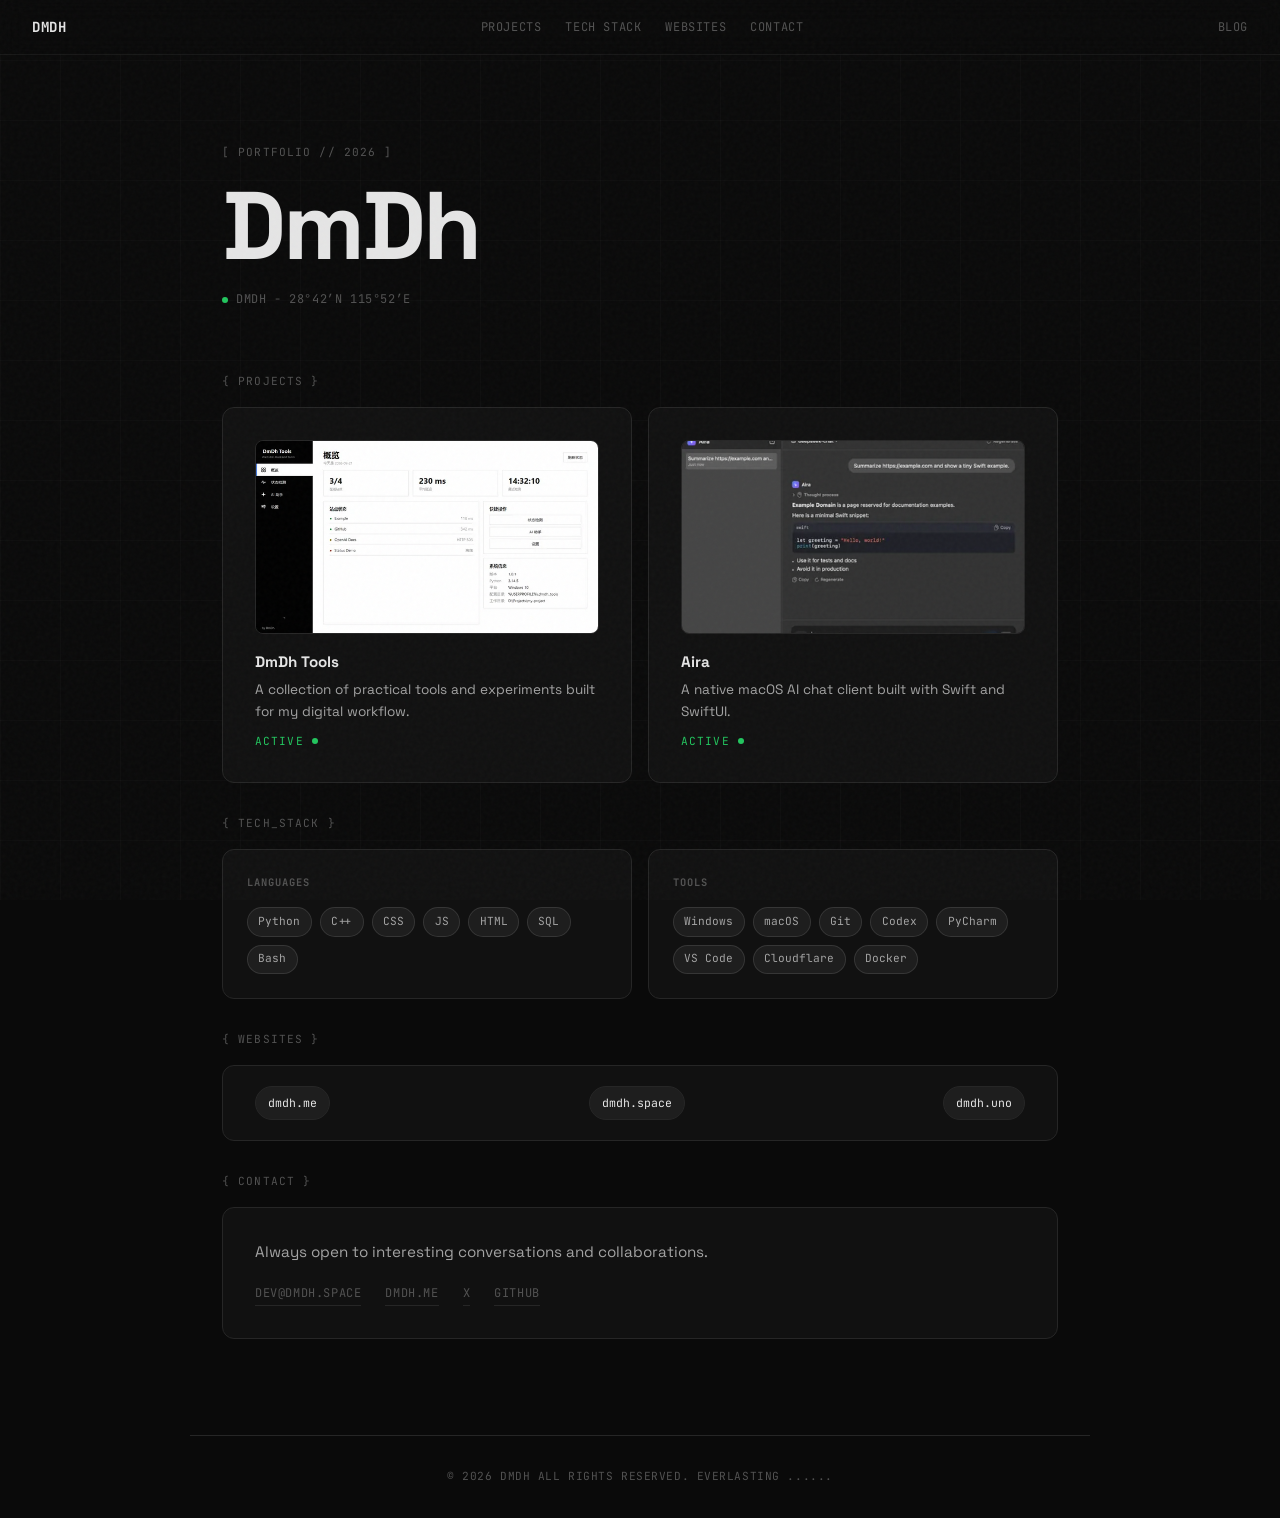
<file: index.html>
<!DOCTYPE html>
<html lang="en" translate="no">
<head>
    <meta charset="UTF-8">
    <meta name="viewport" content="width=device-width, initial-scale=1.0">
    <script>document.documentElement.classList.add('js');</script>
    <title>DmDh's Space</title>
    <meta name="description" content="DmDh's personal space — projects, technology, experiments and digital creations.">
    <meta name="theme-color" content="#0a0a0a">
    <link rel="canonical" href="https://dmdh.space/">

    <link rel="icon" type="image/png" sizes="32x32" href="assets/img/favicon-32.png">
    <link rel="icon" type="image/png" sizes="16x16" href="assets/img/favicon-16.png">
    <link rel="apple-touch-icon" sizes="180x180" href="assets/img/apple-touch-icon.png">
    <link rel="manifest" href="site.webmanifest">

    <link rel="preload" href="assets/fonts/space-grotesk.woff2" as="font" type="font/woff2" crossorigin>
    <link rel="preload" href="assets/fonts/jetbrains-mono.woff2" as="font" type="font/woff2" crossorigin>

    <!-- Open Graph -->
    <meta property="og:type" content="website">
    <meta property="og:site_name" content="DmDh's Space">
    <meta property="og:url" content="https://dmdh.space/">
    <meta property="og:title" content="DmDh's Space">
    <meta property="og:description" content="DmDh's personal space — projects, technology, experiments and digital creations.">
    <meta property="og:image" content="https://dmdh.space/assets/img/og-image.jpg">
    <meta property="og:image:width" content="1200">
    <meta property="og:image:height" content="630">
    <meta property="og:image:alt" content="DmDh's Space">

    <!-- Social -->
    <meta property="twitter:card" content="summary_large_image">
    <meta property="twitter:title" content="DmDh's Space">
    <meta property="twitter:description" content="DmDh's personal space — projects, technology, experiments and digital creations.">
    <meta property="twitter:image" content="https://dmdh.space/assets/img/og-image.jpg">

    <link rel="preload" href="assets/css/styles.css" as="style">
    <link rel="stylesheet" href="assets/css/styles.css">
</head>
<body id="top">
    <a class="skip-link" href="#main">Skip to content</a>

    <div class="noise-overlay" aria-hidden="true"></div>

    <div class="cursor-dot" aria-hidden="true"></div>
    <div class="cursor-ring" aria-hidden="true"></div>

    <nav aria-label="Main">
        <a class="nav-logo" href="#top">DmDh</a>
        <div class="nav-links">
            <a href="#projects">Projects</a>
            <a href="#techstack">Tech Stack</a>
            <a href="#websites">Websites</a>
            <a href="#contact">Contact</a>
        </div>
        <div class="nav-social">
            <a href="https://dmdh.me" target="_blank" rel="noopener noreferrer">BLOG</a>
        </div>
    </nav>

    <main id="main">
        <section class="hero">
            <p class="annotation">[ PORTFOLIO // 2026 ]</p>
            <h1 class="hero-name">
                <span>D</span><span>m</span><span>D</span><span>h</span>
            </h1>
            <p class="hero-meta">
                <span class="status-dot"></span>
                DmDh - 28°42′N 115°52′E
            </p>
        </section>

        <section id="projects">
            <h2 class="annotation">{ PROJECTS }</h2>
            <div class="projects-grid">
                <a class="card project-card" href="dmdh-tools.html">
                    <div class="project-media">
                        <img src="assets/img/dmdh-tools-640.webp"
                             srcset="assets/img/dmdh-tools-640.webp 640w, assets/img/dmdh-tools-1280.webp 1280w"
                             sizes="(max-width: 640px) calc(100vw - 2.5rem), 410px"
                             width="1280" height="720" alt="DmDh Tools" loading="lazy" decoding="async">
                    </div>
                    <div class="project-body">
                        <h3 class="project-title">DmDh Tools</h3>
                        <p class="project-desc">A collection of practical tools and experiments built for my digital workflow.</p>
                        <span class="project-status">ACTIVE <span class="status-dot"></span></span>
                    </div>
                </a>
                <a class="card project-card" href="aira.html">
                    <div class="project-media">
                        <img src="assets/img/aira-900.webp"
                             srcset="assets/img/aira-450.webp 450w, assets/img/aira-900.webp 900w"
                             sizes="(max-width: 640px) calc(100vw - 2.5rem), 410px"
                             width="900" height="608" alt="Aira" loading="lazy" decoding="async">
                    </div>
                    <div class="project-body">
                        <h3 class="project-title">Aira</h3>
                        <p class="project-desc">A native macOS AI chat client built with Swift and SwiftUI.</p>
                        <span class="project-status">ACTIVE <span class="status-dot"></span></span>
                    </div>
                </a>
            </div>
        </section>

        <section id="techstack" class="tech-stack">
            <h2 class="annotation">{ TECH_STACK }</h2>
            <div class="stack-grid">
                <div class="stack-card">
                    <h3>LANGUAGES</h3>
                    <div class="pills">
                        <span class="pill">Python</span>
                        <span class="pill">C++</span>
                        <span class="pill">CSS</span>
                        <span class="pill">JS</span>
                        <span class="pill">HTML</span>
                        <span class="pill">SQL</span>
                        <span class="pill">Bash</span>
                    </div>
                </div>
                <div class="stack-card">
                    <h3>TOOLS</h3>
                    <div class="pills">
                        <span class="pill">Windows</span>
                        <span class="pill">macOS</span>
                        <span class="pill">Git</span>
                        <span class="pill">Codex</span>
                        <span class="pill">PyCharm</span>
                        <span class="pill">VS Code</span>
                        <span class="pill">Cloudflare</span>
                        <span class="pill">Docker</span>
                    </div>
                </div>
            </div>
        </section>

        <section id="websites">
            <h2 class="annotation">{ WEBSITES }</h2>
            <div class="card sites-card">
                <div class="sites-list">
                    <a href="https://dmdh.me" target="_blank" rel="noopener noreferrer">dmdh.me</a>
                    <a href="https://dmdh.space" target="_blank" rel="noopener noreferrer">dmdh.space</a>
                    <a href="https://dmdh.uno" target="_blank" rel="noopener noreferrer">dmdh.uno</a>
                </div>
            </div>
        </section>

        <section id="contact">
            <h2 class="annotation">{ CONTACT }</h2>
            <div class="card">
                <p class="contact-text">Always open to interesting conversations and collaborations.</p>
                <div class="contact-links">
                    <a href="mailto:dev@dmdh.space">dev@dmdh.space</a>
                    <a href="https://dmdh.me" target="_blank" rel="noopener noreferrer">dmdh.me</a>
                    <a href="https://x.com/dmdh1145" target="_blank" rel="noopener noreferrer">X</a>
                    <a href="https://github.com/dmdh1145" target="_blank" rel="noopener noreferrer">GitHub</a>
                </div>
            </div>
        </section>
    </main>

    <footer>
        <span class="footer-copy">&copy; 2026 DmDh ALL RIGHTS RESERVED. EVERLASTING ......</span>
    </footer>

    <script src="assets/js/script.js"></script>
</body>
</html>
</file>
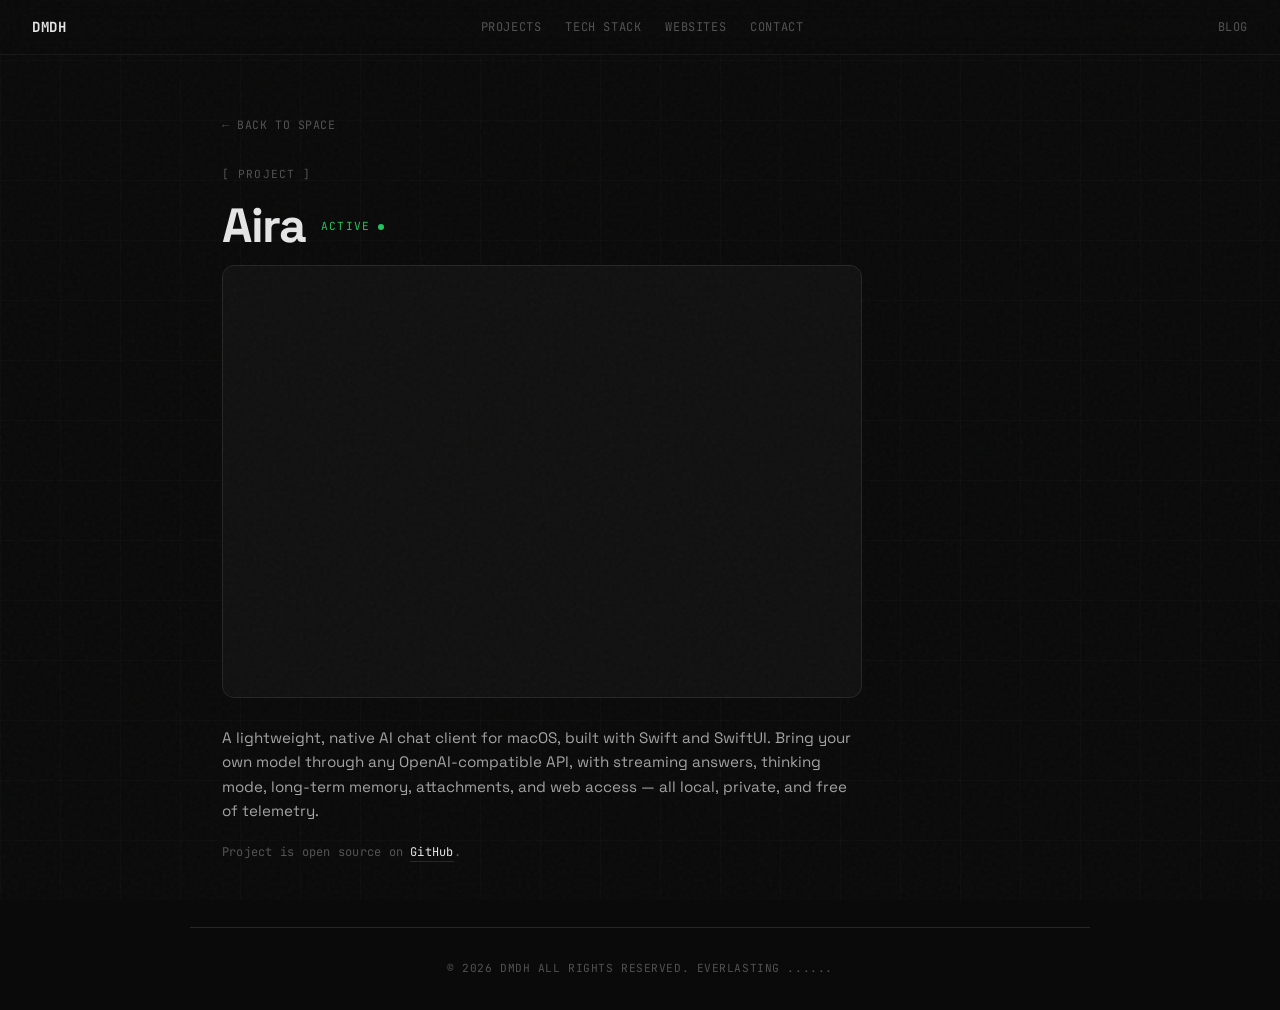
<file: aira.html>
<!DOCTYPE html>
<html lang="en" translate="no">
<head>
    <meta charset="UTF-8">
    <meta name="viewport" content="width=device-width, initial-scale=1.0">
    <script>document.documentElement.classList.add('js');</script>
    <title>Aira — DmDh's Space</title>
    <meta name="description" content="Aira — a lightweight, native macOS AI chat client built with Swift and SwiftUI for chatting with multiple AI models through customizable APIs.">
    <meta name="theme-color" content="#0a0a0a">
    <link rel="canonical" href="https://dmdh.space/aira.html">

    <link rel="icon" type="image/png" sizes="32x32" href="assets/img/favicon-32.png">
    <link rel="icon" type="image/png" sizes="16x16" href="assets/img/favicon-16.png">
    <link rel="apple-touch-icon" sizes="180x180" href="assets/img/apple-touch-icon.png">
    <link rel="manifest" href="site.webmanifest">

    <link rel="preload" href="assets/fonts/space-grotesk.woff2" as="font" type="font/woff2" crossorigin>
    <link rel="preload" href="assets/fonts/jetbrains-mono.woff2" as="font" type="font/woff2" crossorigin>

    <!-- Open Graph -->
    <meta property="og:type" content="website">
    <meta property="og:site_name" content="DmDh's Space">
    <meta property="og:url" content="https://dmdh.space/aira.html">
    <meta property="og:title" content="Aira — DmDh's Space">
    <meta property="og:description" content="Aira — a lightweight, native macOS AI chat client built with Swift and SwiftUI for chatting with multiple AI models through customizable APIs.">
    <meta property="og:image" content="https://dmdh.space/assets/img/og-image.jpg">
    <meta property="og:image:width" content="1200">
    <meta property="og:image:height" content="630">
    <meta property="og:image:alt" content="Aira">

    <!-- Social -->
    <meta property="twitter:card" content="summary_large_image">
    <meta property="twitter:title" content="Aira — DmDh's Space">
    <meta property="twitter:description" content="Aira — a lightweight, native macOS AI chat client built with Swift and SwiftUI for chatting with multiple AI models through customizable APIs.">
    <meta property="twitter:image" content="https://dmdh.space/assets/img/og-image.jpg">

    <link rel="preload" href="assets/css/styles.css" as="style">
    <link rel="stylesheet" href="assets/css/styles.css">
</head>
<body>
    <a class="skip-link" href="#main">Skip to content</a>

    <div class="noise-overlay" aria-hidden="true"></div>

    <div class="cursor-dot" aria-hidden="true"></div>
    <div class="cursor-ring" aria-hidden="true"></div>

    <nav aria-label="Main">
        <a class="nav-logo" href="index.html">DmDh</a>
        <div class="nav-links">
            <a href="index.html#projects">Projects</a>
            <a href="index.html#techstack">Tech Stack</a>
            <a href="index.html#websites">Websites</a>
            <a href="index.html#contact">Contact</a>
        </div>
        <div class="nav-social">
            <a href="https://dmdh.me" target="_blank" rel="noopener noreferrer">BLOG</a>
        </div>
    </nav>

    <main id="main">
        <section class="project-detail">
            <a class="detail-back" href="index.html">&larr; Back to Space</a>
            <p class="annotation">[ PROJECT ]</p>
            <div class="detail-head">
                <h1 class="detail-title">Aira</h1>
                <span class="project-status">ACTIVE <span class="status-dot"></span></span>
            </div>
            <div class="detail-media">
                <img src="assets/img/aira-900.webp"
                     srcset="assets/img/aira-450.webp 450w, assets/img/aira-900.webp 900w"
                     sizes="(max-width: 672px) calc(100vw - 2rem), 640px"
                     width="900" height="608" alt="Aira" decoding="async" fetchpriority="high">
            </div>
            <p class="detail-text">
                A lightweight, native AI chat client for macOS, built with Swift and SwiftUI.
                Bring your own model through any OpenAI-compatible API, with streaming answers,
                thinking mode, long-term memory, attachments, and web access — all local, private,
                and free of telemetry.
            </p>
            <p class="detail-note">
                Project is open source on <a href="https://github.com/dmdh1145/Aira" target="_blank" rel="noopener noreferrer">GitHub</a>.
            </p>
        </section>
    </main>

    <footer>
        <span class="footer-copy">&copy; 2026 DmDh ALL RIGHTS RESERVED. EVERLASTING ......</span>
    </footer>

    <script src="assets/js/script.js"></script>
</body>
</html>
</file>
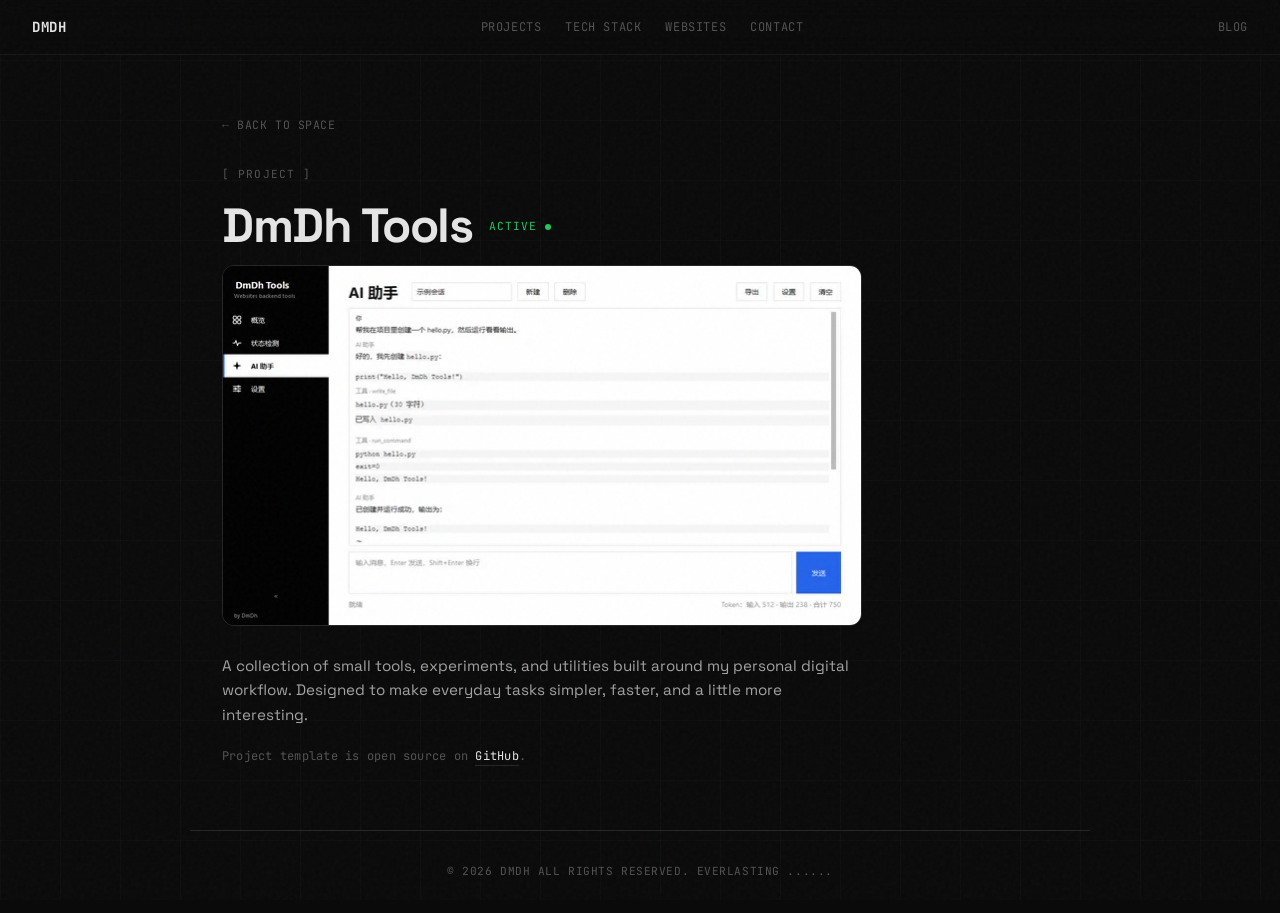
<file: dmdh-tools.html>
<!DOCTYPE html>
<html lang="en" translate="no">
<head>
    <meta charset="UTF-8">
    <meta name="viewport" content="width=device-width, initial-scale=1.0">
    <script>document.documentElement.classList.add('js');</script>
    <title>DmDh Tools — DmDh's Space</title>
    <meta name="description" content="DmDh Tools — a collection of small tools, experiments, and utilities built around a personal digital workflow.">
    <meta name="theme-color" content="#0a0a0a">
    <link rel="canonical" href="https://dmdh.space/dmdh-tools.html">

    <link rel="icon" type="image/png" sizes="32x32" href="assets/img/favicon-32.png">
    <link rel="icon" type="image/png" sizes="16x16" href="assets/img/favicon-16.png">
    <link rel="apple-touch-icon" sizes="180x180" href="assets/img/apple-touch-icon.png">
    <link rel="manifest" href="site.webmanifest">

    <link rel="preload" href="assets/fonts/space-grotesk.woff2" as="font" type="font/woff2" crossorigin>
    <link rel="preload" href="assets/fonts/jetbrains-mono.woff2" as="font" type="font/woff2" crossorigin>

    <!-- Open Graph -->
    <meta property="og:type" content="website">
    <meta property="og:site_name" content="DmDh's Space">
    <meta property="og:url" content="https://dmdh.space/dmdh-tools.html">
    <meta property="og:title" content="DmDh Tools — DmDh's Space">
    <meta property="og:description" content="DmDh Tools — a collection of small tools, experiments, and utilities built around a personal digital workflow.">
    <meta property="og:image" content="https://dmdh.space/assets/img/og-image.jpg">
    <meta property="og:image:width" content="1200">
    <meta property="og:image:height" content="630">
    <meta property="og:image:alt" content="DmDh Tools">

    <!-- Social -->
    <meta property="twitter:card" content="summary_large_image">
    <meta property="twitter:title" content="DmDh Tools — DmDh's Space">
    <meta property="twitter:description" content="DmDh Tools — a collection of small tools, experiments, and utilities built around a personal digital workflow.">
    <meta property="twitter:image" content="https://dmdh.space/assets/img/og-image.jpg">

    <link rel="preload" href="assets/css/styles.css" as="style">
    <link rel="stylesheet" href="assets/css/styles.css">
</head>
<body>
    <a class="skip-link" href="#main">Skip to content</a>

    <div class="noise-overlay" aria-hidden="true"></div>

    <div class="cursor-dot" aria-hidden="true"></div>
    <div class="cursor-ring" aria-hidden="true"></div>

    <nav aria-label="Main">
        <a class="nav-logo" href="index.html">DmDh</a>
        <div class="nav-links">
            <a href="index.html#projects">Projects</a>
            <a href="index.html#techstack">Tech Stack</a>
            <a href="index.html#websites">Websites</a>
            <a href="index.html#contact">Contact</a>
        </div>
        <div class="nav-social">
            <a href="https://dmdh.me" target="_blank" rel="noopener noreferrer">BLOG</a>
        </div>
    </nav>

    <main id="main">
        <section class="project-detail">
            <a class="detail-back" href="index.html">&larr; Back to Space</a>
            <p class="annotation">[ PROJECT ]</p>
            <div class="detail-head">
                <h1 class="detail-title">DmDh Tools</h1>
                <span class="project-status">ACTIVE <span class="status-dot"></span></span>
            </div>
            <div class="detail-media">
                <img src="assets/img/dmdh-tools-detail-1280.webp"
                     srcset="assets/img/dmdh-tools-detail-640.webp 640w, assets/img/dmdh-tools-detail-1280.webp 1280w"
                     sizes="(max-width: 672px) calc(100vw - 2rem), 640px"
                     width="1280" height="720" alt="DmDh Tools" decoding="async" fetchpriority="high">
            </div>
            <p class="detail-text">
                A collection of small tools, experiments, and utilities built around my personal digital workflow.
                Designed to make everyday tasks simpler, faster, and a little more interesting.
            </p>
            <p class="detail-note">
                Project template is open source on <a href="https://github.com/dmdh1145/Tools" target="_blank" rel="noopener noreferrer">GitHub</a>.
            </p>
        </section>
    </main>

    <footer>
        <span class="footer-copy">&copy; 2026 DmDh ALL RIGHTS RESERVED. EVERLASTING ......</span>
    </footer>

    <script src="assets/js/script.js"></script>
</body>
</html>
</file>
<file: assets/css/styles.css>
/* ==================== */
/* Reset & Variables */
/* ==================== */

* {
    margin: 0;
    padding: 0;
    box-sizing: border-box;
}

@font-face {
    font-family: 'Space Grotesk';
    font-style: normal;
    font-weight: 400 700;
    font-display: swap;
    src: url('../fonts/space-grotesk.woff2') format('woff2');
}

@font-face {
    font-family: 'JetBrains Mono';
    font-style: normal;
    font-weight: 400 700;
    font-display: swap;
    src: url('../fonts/jetbrains-mono.woff2') format('woff2');
}

:root {
    color-scheme: dark;
    --bg: #0a0a0a;
    --bg-card: #111111;
    --text: #e5e5e5;
    --text-secondary: #a3a3a3;
    --text-muted: #525252;
    --border: #262626;
    --pill-bg: rgba(229, 229, 229, 0.06);
    --pill-border: rgba(229, 229, 229, 0.12);
    --green: #22c55e;
}

html {
    scroll-behavior: smooth;
}

body {
    font-family: 'Space Grotesk', -apple-system, BlinkMacSystemFont, sans-serif;
    font-size: 15px;
    line-height: 1.6;
    color: var(--text);
    background: var(--bg);
    overflow-x: hidden;
    -webkit-font-smoothing: antialiased;
    position: relative;
}

/* ==================== */
/* Noise Overlay */
/* ==================== */

.noise-overlay {
    position: fixed;
    top: 0;
    left: 0;
    width: 100%;
    height: 100%;
    pointer-events: none;
    z-index: 100;
    opacity: 0.03;
    background-image: url("data:image/svg+xml,%3Csvg viewBox='0 0 256 256' xmlns='http://www.w3.org/2000/svg'%3E%3Cfilter id='noise'%3E%3CfeTurbulence type='fractalNoise' baseFrequency='0.9' numOctaves='4' stitchTiles='stitch'/%3E%3C/filter%3E%3Crect width='100%25' height='100%25' filter='url(%23noise)'/%3E%3C/svg%3E");
    background-repeat: repeat;
}

/* Grid background */
body::before {
    content: '';
    position: fixed;
    top: 0;
    left: 0;
    width: 100%;
    height: 100%;
    background-image:
        linear-gradient(rgba(255,255,255,0.02) 1px, transparent 1px),
        linear-gradient(90deg, rgba(255,255,255,0.02) 1px, transparent 1px);
    background-size: 60px 60px;
    pointer-events: none;
    z-index: 0;
}

/* ==================== */
/* Navigation */
/* ==================== */

.skip-link {
    position: fixed;
    top: 0.75rem;
    left: 0.75rem;
    z-index: 200;
    padding: 0.6rem 0.9rem;
    font-family: 'JetBrains Mono', monospace;
    font-size: 0.7rem;
    text-transform: uppercase;
    letter-spacing: 0.05em;
    color: var(--bg);
    background: var(--text);
    border-radius: 6px;
    text-decoration: none;
    transform: translateY(-200%);
    transition: transform 0.2s;
}

.skip-link:focus-visible {
    transform: translateY(0);
}

nav {
    position: fixed;
    top: 0;
    left: 0;
    right: 0;
    z-index: 50;
    display: flex;
    align-items: center;
    justify-content: space-between;
    padding: 1rem 2rem;
    background: rgba(10, 10, 10, 0.8);
    backdrop-filter: blur(12px);
    border-bottom: 1px solid rgba(38, 38, 38, 0.5);
    font-family: 'JetBrains Mono', monospace;
    font-size: 0.75rem;
    text-transform: uppercase;
    letter-spacing: 0.05em;
}

nav.scrolled {
    border-bottom-color: var(--border);
}

.nav-logo {
    font-weight: 700;
    font-size: 0.875rem;
    color: var(--text);
}

.nav-links, .nav-social {
    display: flex;
    gap: 1.5rem;
}

nav a {
    color: var(--text-muted);
    text-decoration: none;
    transition: color 0.2s;
}

nav a:hover {
    color: var(--text);
}

/* ==================== */
/* Main Container */
/* ==================== */

main {
    max-width: 900px;
    margin: 0 auto;
    padding: 7rem 2rem 4rem;
    position: relative;
    z-index: 1;
}

/* ==================== */
/* Annotations */
/* ==================== */

.annotation {
    font-family: 'JetBrains Mono', monospace;
    font-size: 0.7rem;
    font-weight: 400;
    color: var(--text-muted);
    letter-spacing: 0.1em;
    text-transform: uppercase;
    margin-bottom: 1rem;
}

#projects,
#techstack,
#websites,
#contact {
    scroll-margin-top: 5rem;
}

/* ==================== */
/* Hero */
/* ==================== */

.hero {
    margin-bottom: 4rem;
    padding-top: 2rem;
}

.hero-name {
    font-size: clamp(3rem, 12vw, 6rem);
    font-weight: 700;
    line-height: 1;
    letter-spacing: -0.03em;
    margin-bottom: 1rem;
    color: var(--text);
}

.hero-name span {
    display: inline-block;
    animation: fadeInChar 0.5s ease forwards;
    animation-delay: 0s;
    opacity: 0;
    transform: translateY(20px);
}

.hero-name span:nth-child(2) { animation-delay: 0.03s; }
.hero-name span:nth-child(3) { animation-delay: 0.06s; }
.hero-name span:nth-child(4) { animation-delay: 0.09s; }

@keyframes fadeInChar {
    to {
        opacity: 1;
        transform: translateY(0);
    }
}

.hero-meta {
    font-family: 'JetBrains Mono', monospace;
    font-size: 0.75rem;
    color: var(--text-muted);
    letter-spacing: 0.05em;
    text-transform: uppercase;
    display: flex;
    align-items: center;
    gap: 0.5rem;
}

.status-dot {
    width: 6px;
    height: 6px;
    border-radius: 50%;
    background: var(--green);
    animation: pulse 2s ease-in-out infinite;
}

@keyframes pulse {
    0%, 100% { opacity: 1; }
    50% { opacity: 0.3; }
}

/* ==================== */
/* Cards */
/* ==================== */

.card {
    background: var(--bg-card);
    border: 1px solid var(--border);
    border-radius: 12px;
    padding: 2rem;
    margin-bottom: 2rem;
    transition: border-color 0.3s;
}

.card:hover {
    border-color: rgba(229, 229, 229, 0.15);
}
/* ==================== */
/* Tech Stack */
/* ==================== */

.tech-stack {
    margin-bottom: 2rem;
}

.sites-card {
    margin-bottom: 2rem;
    padding-top: 1.25rem;
    padding-bottom: 1.25rem;
}

.sites-list {
    display: flex;
    align-items: center;
    justify-content: space-between;
    gap: 1rem;
    flex-wrap: wrap;
}

.sites-list a {
    font-family: 'JetBrains Mono', monospace;
    font-size: 0.72rem;
    color: var(--text);
    text-decoration: none;
    padding: 0.42rem 0.75rem;
    border: 1px solid var(--border);
    border-radius: 18px;
    background: var(--pill-bg);
    transition: background-color 0.2s, border-color 0.2s;
}

.sites-list a:hover {
    background: rgba(229, 229, 229, 0.1);
    border-color: rgba(229, 229, 229, 0.2);
}

.stack-grid {
    display: grid;
    grid-template-columns: repeat(2, minmax(0, 1fr));
    gap: 1rem;
}

.stack-card {
    background: var(--bg-card);
    border: 1px solid var(--border);
    border-radius: 12px;
    padding: 1.5rem;
}

.stack-card h3 {
    font-family: 'JetBrains Mono', monospace;
    font-size: 0.65rem;
    color: var(--text-muted);
    text-transform: uppercase;
    letter-spacing: 0.1em;
    margin-bottom: 1rem;
}

.pills {
    display: flex;
    flex-wrap: wrap;
    gap: 0.5rem;
}

.pill {
    font-family: 'JetBrains Mono', monospace;
    font-size: 0.7rem;
    color: var(--text-secondary);
    background: var(--pill-bg);
    border: 1px solid var(--pill-border);
    padding: 0.3rem 0.65rem;
    border-radius: 20px;
    transition: background-color 0.2s, border-color 0.2s, color 0.2s;
}

.pill:hover {
    background: rgba(229, 229, 229, 0.1);
    border-color: rgba(229, 229, 229, 0.2);
    color: var(--text);
}

/* ==================== */
/* Projects */
/* ==================== */

.projects-grid {
    display: grid;
    grid-template-columns: repeat(auto-fit, minmax(240px, 1fr));
    gap: 1rem;
    margin-bottom: 2rem;
}

.project-card {
    display: flex;
    flex-direction: column;
    gap: 1rem;
    margin-bottom: 0;
    min-width: 0;
    overflow: hidden;
    text-decoration: none;
    color: inherit;
}

.project-media {
    position: relative;
    width: 100%;
    aspect-ratio: 16 / 9;
    border-radius: 8px;
    border: 1px solid var(--border);
    background: var(--bg);
    overflow: hidden;
}

.project-media img {
    width: 100%;
    height: 100%;
    object-fit: cover;
    display: block;
    transition: transform 0.25s ease;
}

.project-card:hover .project-media img {
    transform: scale(1.05);
}

.project-title {
    font-size: 0.95rem;
    font-weight: 700;
    color: var(--text);
    transition: transform 0.25s ease;
    transform-origin: left center;
}

.project-card:hover .project-title {
    transform: scale(1.04);
}

.project-desc {
    font-size: 0.85rem;
    color: var(--text-secondary);
    margin-top: 0.35rem;
}

.project-body {
    display: flex;
    flex-direction: column;
    flex: 1;
}

.project-status {
    display: inline-flex;
    align-items: center;
    gap: 0.5rem;
    font-family: 'JetBrains Mono', monospace;
    font-size: 0.7rem;
    letter-spacing: 0.1em;
    text-transform: uppercase;
    color: var(--green);
}

.project-body .project-status {
    margin-top: auto;
    padding-top: 0.6rem;
}

/* ==================== */
/* Project Detail */
/* ==================== */

.project-detail {
    max-width: 640px;
}

.detail-back {
    display: inline-block;
    font-family: 'JetBrains Mono', monospace;
    font-size: 0.72rem;
    color: var(--text-muted);
    text-decoration: none;
    text-transform: uppercase;
    letter-spacing: 0.05em;
    margin-bottom: 2rem;
    transition: color 0.2s;
}

.detail-back:hover {
    color: var(--text);
}

.detail-head {
    display: flex;
    align-items: center;
    flex-wrap: wrap;
    gap: 0.75rem 1rem;
    margin-bottom: 0.75rem;
}

.detail-title {
    font-size: clamp(2rem, 8vw, 3rem);
    font-weight: 700;
    line-height: 1.1;
    letter-spacing: -0.03em;
    margin-bottom: 0.75rem;
}

.detail-head .detail-title {
    margin-bottom: 0;
}

.detail-media {
    width: 100%;
    border: 1px solid var(--border);
    border-radius: 12px;
    background: var(--bg-card);
    overflow: hidden;
    margin-bottom: 1.75rem;
}

.detail-media img {
    width: 100%;
    height: auto;
    display: block;
}

.detail-text {
    color: var(--text-secondary);
    font-size: 0.95rem;
    margin-bottom: 1.25rem;
}

.detail-note {
    font-family: 'JetBrains Mono', monospace;
    font-size: 0.75rem;
    color: var(--text-muted);
    letter-spacing: 0.02em;
}

.detail-note a {
    color: var(--text);
    text-decoration: none;
    border-bottom: 1px solid var(--border);
    padding-bottom: 1px;
    transition: border-color 0.2s;
}

.detail-note a:hover {
    border-bottom-color: var(--text);
}

/* ==================== */
/* Contact */
/* ==================== */

.contact-text {
    color: var(--text-secondary);
    font-size: 0.95rem;
    margin-bottom: 1.25rem;
}

.contact-links {
    display: flex;
    gap: 1.5rem;
}

.contact-links a {
    font-family: 'JetBrains Mono', monospace;
    font-size: 0.75rem;
    color: var(--text-muted);
    text-decoration: none;
    text-transform: uppercase;
    letter-spacing: 0.05em;
    border-bottom: 1px solid var(--border);
    padding-bottom: 2px;
    transition: color 0.2s, border-color 0.2s;
}

.contact-links a:hover {
    color: var(--text);
    border-bottom-color: var(--text);
}

/* ==================== */
/* Footer */
/* ==================== */

footer {
    max-width: 900px;
    margin: 0 auto;
    padding: 2rem;
    display: flex;
    justify-content: center;
    align-items: center;
    border-top: 1px solid var(--border);
    font-family: 'JetBrains Mono', monospace;
    font-size: 0.7rem;
    color: var(--text-muted);
    text-transform: uppercase;
    letter-spacing: 0.05em;
    position: relative;
    z-index: 1;
}

.footer-copy {
    text-align: center;
}

/* ==================== */
/* Custom Cursor */
/* ==================== */

.cursor-dot,
.cursor-ring {
    position: fixed;
    pointer-events: none;
    z-index: 9999;
    mix-blend-mode: difference;
    display: none;
}

.cursor-dot {
    width: 5px;
    height: 5px;
    background: #fff;
    border-radius: 50%;
}

.cursor-ring {
    width: 40px;
    height: 40px;
    border: 1.5px solid #fff;
    border-radius: 50%;
    background: transparent;
}

@media (hover: hover) and (pointer: fine) {
    body,
    a,
    button {
        cursor: none;
    }

    .cursor-dot,
    .cursor-ring {
        display: block;
    }
}

/* ==================== */
/* Animations */
/* ==================== */

html.js .card,
html.js .stack-card {
    opacity: 0;
    transform: translateY(20px);
}

html.js .card.is-visible,
html.js .stack-card.is-visible {
    animation: fadeInUp 0.6s ease forwards;
}

@keyframes fadeInUp {
    to {
        opacity: 1;
        transform: translateY(0);
    }
}

/* ==================== */
/* Responsive - Tablet */
/* ==================== */

@media (max-width: 768px) {
    nav {
        padding: 0.75rem 1.25rem;
    }

    .nav-links {
        gap: 1rem;
    }

    .nav-social {
        display: none;
    }

    main {
        padding: 6rem 1.25rem 3rem;
    }

    .hero-name {
        font-size: clamp(2.5rem, 10vw, 4rem);
    }

    .stack-grid {
        grid-template-columns: 1fr;
    }

    .sites-list {
        justify-content: flex-start;
        gap: 0.65rem;
    }

    .contact-links {
        flex-wrap: wrap;
    }
}

@media (max-width: 640px) {
    .projects-grid {
        grid-template-columns: 1fr;
    }
}

@media (max-width: 480px) {
    nav {
        flex-wrap: wrap;
        justify-content: center;
        gap: 0.35rem 1rem;
    }

    .nav-logo {
        width: 100%;
        text-align: center;
    }

    .nav-links {
        gap: 1rem;
        font-size: 0.68rem;
    }

    main {
        padding: 6.5rem 1rem 2rem;
    }

    #projects,
    #techstack,
    #websites,
    #contact {
        scroll-margin-top: 6.5rem;
    }

    .hero-name {
        font-size: 2.5rem;
    }

    .card {
        padding: 1.5rem;
    }
}

/* ==================== */
/* Accessibility */
/* ==================== */

@media (prefers-reduced-motion: reduce) {
    html {
        scroll-behavior: auto;
    }

    *, *::before, *::after {
        animation-duration: 0.01ms !important;
        animation-iteration-count: 1 !important;
        transition-duration: 0.01ms !important;
    }
}

a:focus-visible {
    outline: 2px solid var(--text);
    outline-offset: 4px;
}

::selection {
    background: rgba(229, 229, 229, 0.2);
    color: var(--text);
}
</file>
